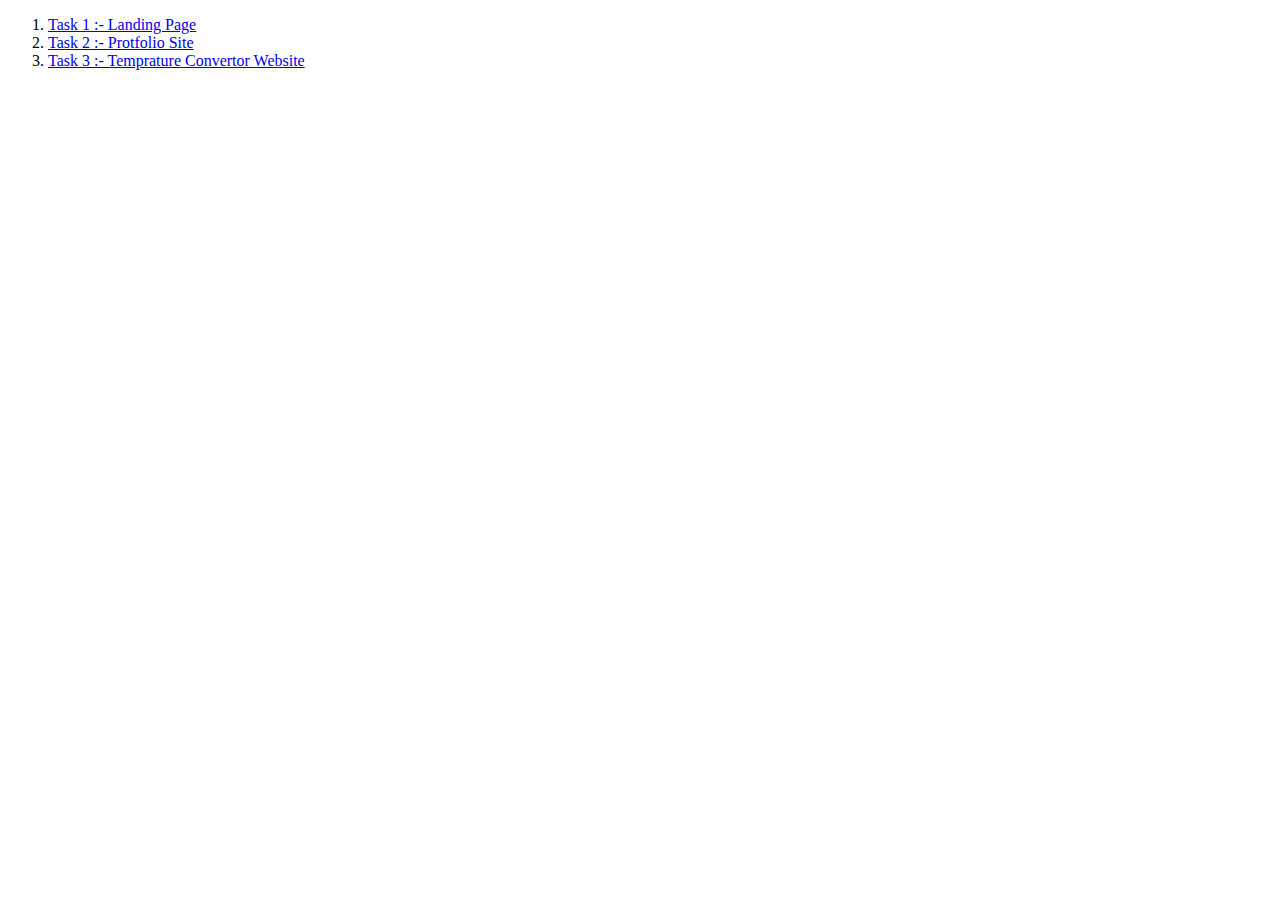
<file: index.html>
<!DOCTYPE html>
<html lang="en">

<head>
    <meta charset="UTF-8">
    <meta http-equiv="X-UA-Compatible" content="IE=edge">
    <meta name="viewport" content="width=device-width, initial-scale=1.0">
    <title>Oasis Infobytes Tasks</title>
</head>

<body>
    <ol>
        <li><a href="Level 1 (Web D)/Task 1/index.html" target="_blank">Task 1 :- Landing Page</a><br></li>
        <li><a href="Level 1 (Web D)/Task 2/index.html" target="_blank">Task 2 :- Protfolio Site</a><br></li>
        <li><a href="Level 1 (Web D)/Task 3/index.html" target="_blank">Task 3 :- Temprature Convertor Website</a><br>
        </li>
    </ol>
</body>

</html>
</file>
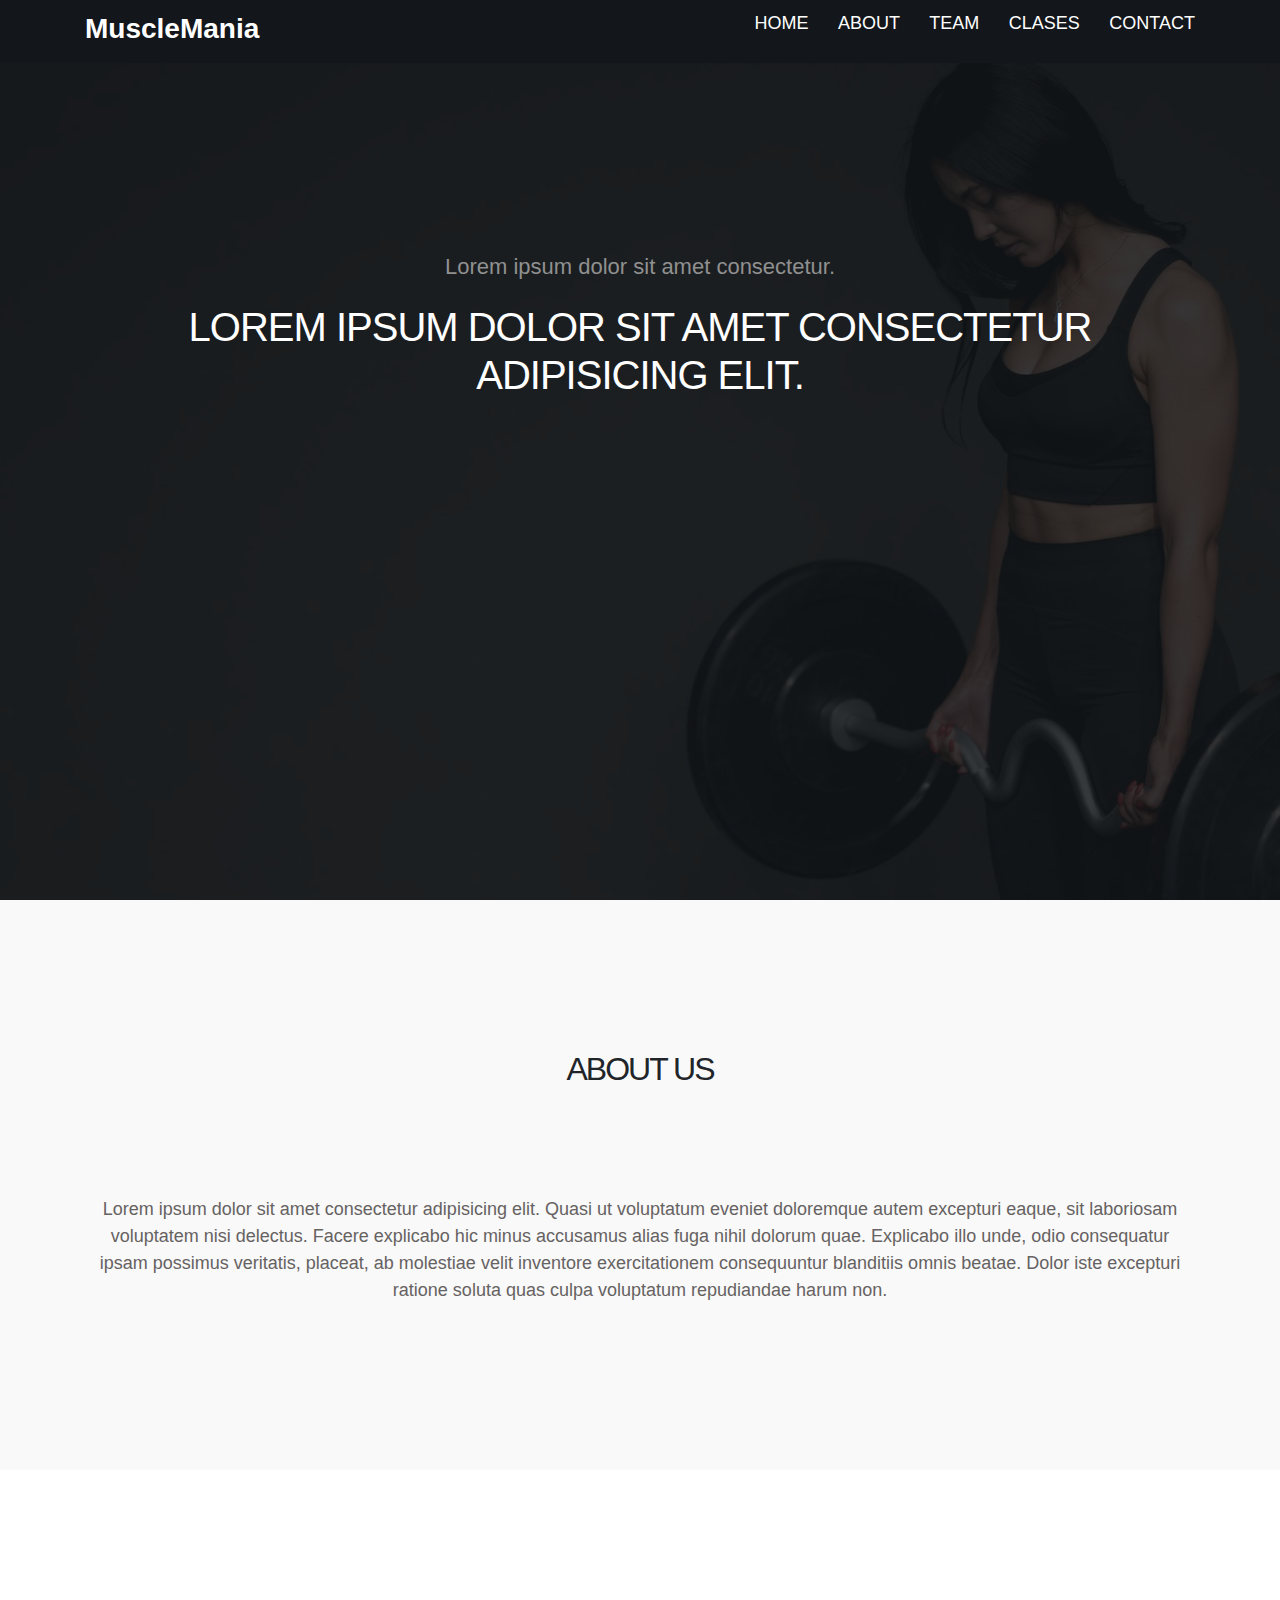
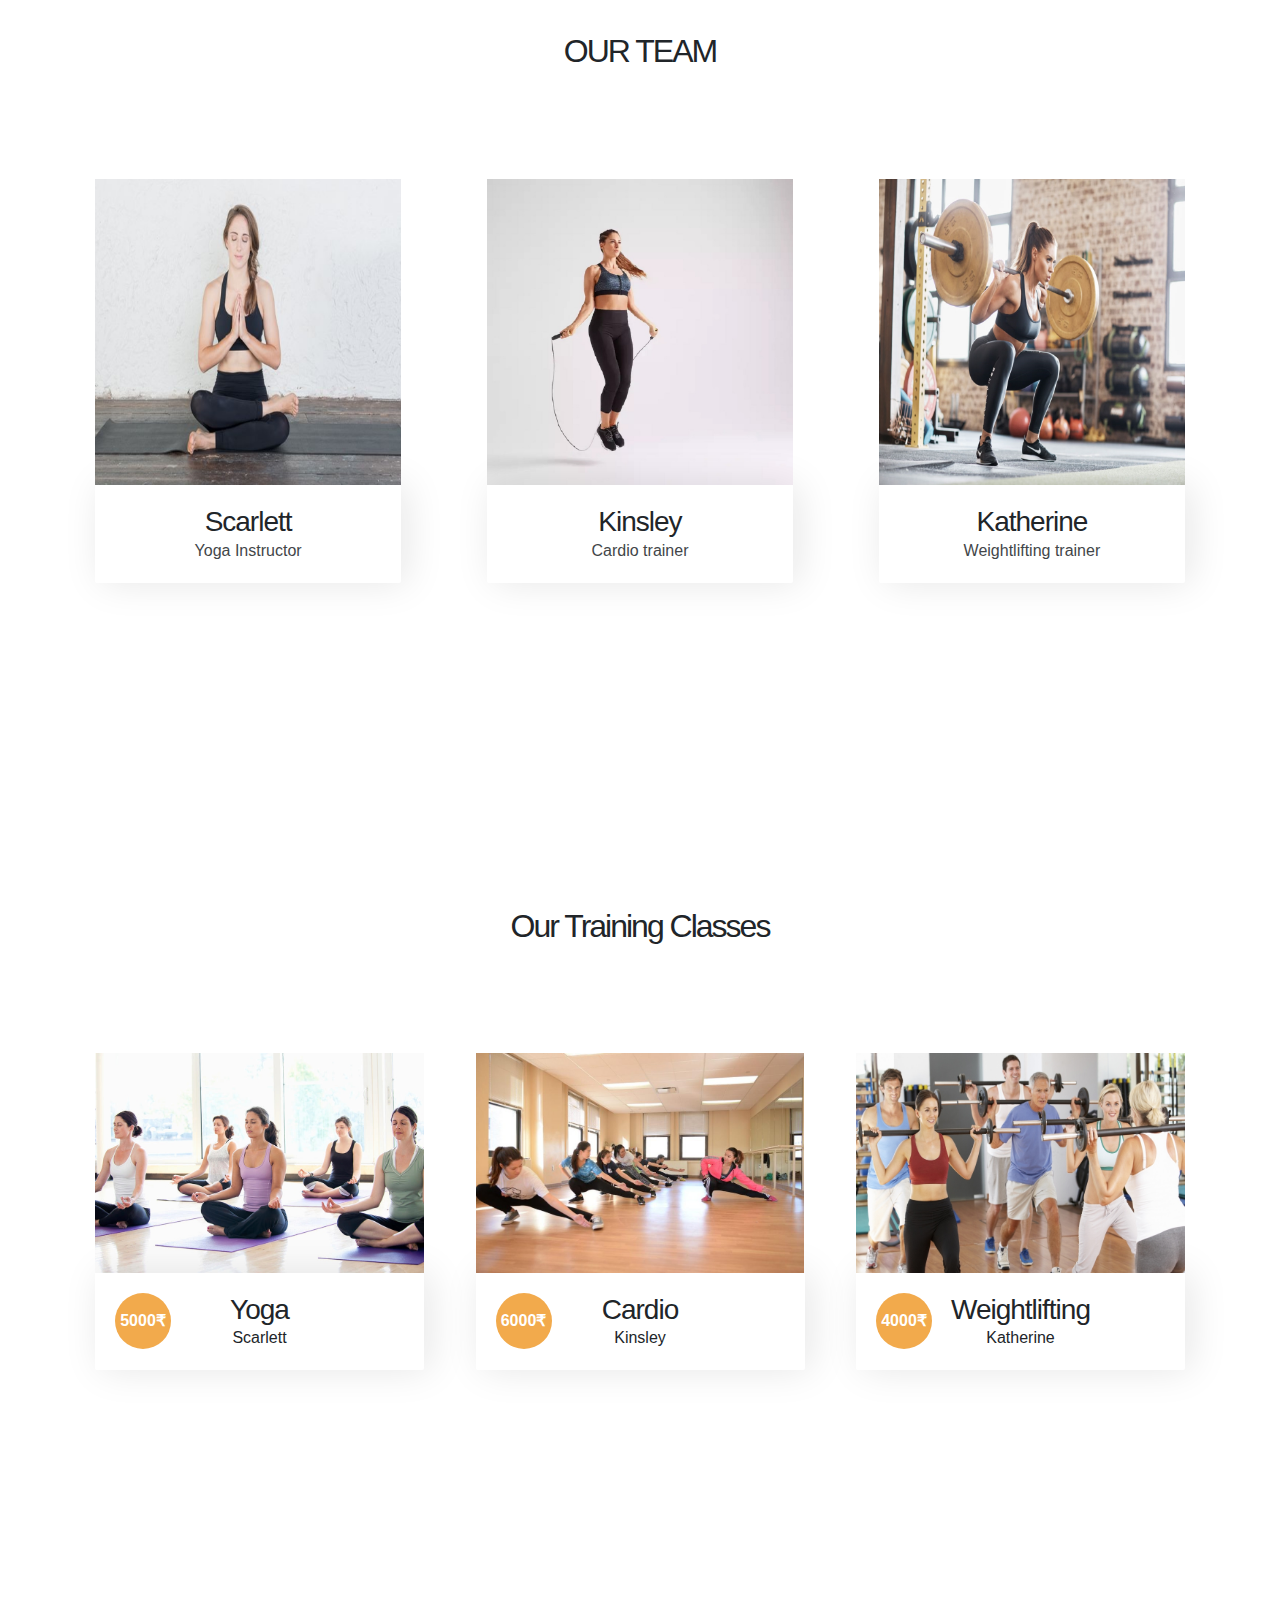
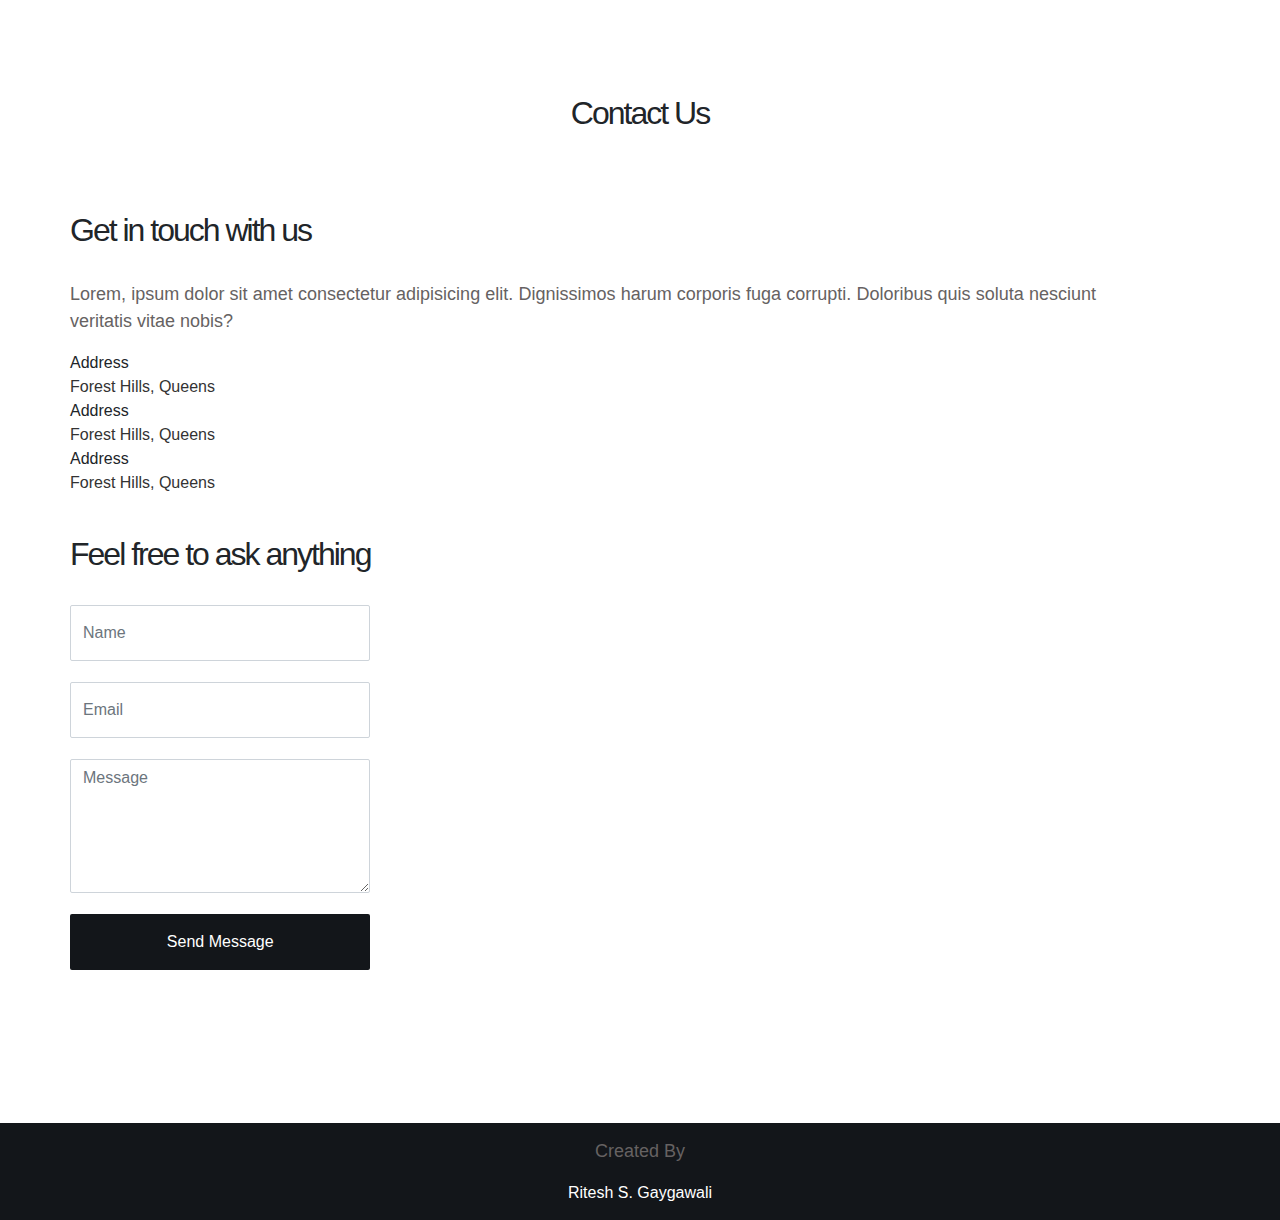
<file: Level 1 (Web D)/Task 1/index.html>
<!DOCTYPE html>
<html lang="en">

<head>
    <title>Muscle Mania</title>
    <meta charset="UTF-8">
    <meta http-equiv="X-UA-Compatible" content="IE=Edge">
    <meta name="description" content="">
    <meta name="keywords" content="">
    <meta name="author" content="">
    <meta name="viewport" content="width=device-width, initial-scale=1, maximum-scale=1">
    <!-- BOOTSTRAP CSS -->
    <link rel="stylesheet" href="css/bootstrap.min.css">
    <!-- MAIN CSS -->
    <link rel="stylesheet" href="css/styles.css">
</head>

<body>
    <!-- NAVIGATION BAR STARTS HERE -->
    <nav class="navbar sticky">
        <div class="container max-width">
            <a class="navbar-brand" href="index.html">MuscleMania</a>
            <ul class="menu">
                <li><a href="#home" class="menu-btn">Home</a></li>
                <li><a href="#about" class="menu-btn">About</a></li>
                <li><a href="#team" class="menu-btn">Team</a></li>
                <li><a href="#class" class="menu-btn">Clases</a></li>
                <li><a href="#contact" class="menu-btn">Contact</a></li>
            </ul>
        </div>
    </nav>
    <!-- NAVIGATION BAR ENDS HERE -->
    <!-- HOME SECTION STARTS HERE -->
    <section class="home" id="home">
        <div class="bg-overlay"></div>
        <div class="container">
            <div class="row">
                <div class="home-content">
                    <div class="home-text">
                        <h6>Lorem ipsum dolor sit amet consectetur.</h6>
                        <h1 class="text-white">Lorem ipsum dolor sit amet consectetur adipisicing elit.</h1>
                    </div>
                </div>
            </div>
        </div>
    </section>
    <!-- HOME ENDS HERE -->
    <!-- ABOUT SECTION STARTS HERE -->
    <section class="about section" id="about">
        <div class="container">
            <div class="title">
                <h2>ABOUT US</h2>
            </div>
            <div class="max-width">
                <div class="about-content">
                    <p>Lorem ipsum dolor sit amet consectetur adipisicing elit. Quasi ut voluptatum eveniet doloremque
                        autem excepturi eaque, sit laboriosam voluptatem nisi delectus. Facere explicabo hic minus
                        accusamus alias fuga nihil dolorum quae. Explicabo illo unde, odio consequatur ipsam possimus
                        veritatis, placeat, ab molestiae velit inventore exercitationem consequuntur blanditiis omnis
                        beatae. Dolor iste excepturi ratione soluta quas culpa voluptatum repudiandae harum non.
                    </p>
                </div>
            </div>
        </div>
    </section>
    <!-- ABOUT ENDS HERE -->
    <!-- TEAM SECTION STARTS HERE -->
    <section class="team section" id="team">
        <div class="container">
            <div class="title">
                <h2>OUR TEAM</h2>
            </div>
            <div class="row">
                <div class="team-thumb">
                    <img src="images/team/yoga-trainer.jpg" class="img-fluid" alt="Trainer">
                    <div class="team-info d-flex flex-column">
                        <h3>Scarlett</h3>
                        <span>Yoga Instructor</span>
                    </div>
                </div>
                <div class="team-thumb">
                    <img src="images/team/cardio-trainer.jpg" class="img-fluid" alt="Trainer">
                    <div class="team-info d-flex flex-column">
                        <h3>Kinsley</h3>
                        <span>Cardio trainer</span>
                    </div>
                </div>
                <div class="team-thumb">
                    <img src="images/team/weightlifting-trainer.jpg" class="img-fluid" alt="Trainer">
                    <div class="team-info d-flex flex-column">
                        <h3>Katherine</h3>
                        <span>Weightlifting trainer</span>
                    </div>
                </div>
            </div>
        </div>
    </section>
    <!-- TEAM SECTION ENDS HERE -->
    <!-- CLASS SECTION STARTS HERE -->
    <section class="class section" id="class">
        <div class="container">
            <div class="title">
                <h2>Our Training Classes</h2>
            </div>
            <div class="row">
                <div class="class-thumb">
                    <img src="images/class/yoga-class.jpg" class="img-fluid" alt="Trainer">
                    <div class="class-info d-flex flex-column">
                        <h3>Yoga</h3>
                        <span>Scarlett</span>
                        <span class="class-price">5000₹</span>
                    </div>
                </div>
                <div class="class-thumb">
                    <img src="images/class/cardio-class.jpg" class="img-fluid" alt="Trainer">
                    <div class="class-info d-flex flex-column">
                        <h3>Cardio</h3>
                        <span>Kinsley</span>
                        <span class="class-price">6000₹</span>
                    </div>
                </div>
                <div class="class-thumb">
                    <img src="images/class/weightlifting-class.jpg" class="img-fluid" alt="Trainer">
                    <div class="class-info d-flex flex-column">
                        <h3>Weightlifting</h3>
                        <span>Katherine</span>
                        <span class="class-price">4000₹</span>
                    </div>
                </div>
            </div>
        </div>
    </section>
    <!-- CLASS SECTION ENDS HERE -->
    <!-- CONTACT -->
    <section class="contact section" id="contact">
        <div class="container">
            <div class="title">
                <h2>Contact Us</h2>
            </div>
            <div class="row">
                <div class="contact-section">
                    <h2 class="mb-4 pb-2">Get in touch with us</h2>
                    <p>Lorem, ipsum dolor sit amet consectetur adipisicing elit. Dignissimos harum corporis fuga
                        corrupti. Doloribus quis soluta nesciunt veritatis vitae nobis?
                    </p>
                    <div class="info">
                        <div class="head">Address</div>
                        <div class="sub-title">Forest Hills, Queens</div>
                    </div>
                    <div class="info">
                        <div class="head">Address</div>
                        <div class="sub-title">Forest Hills, Queens</div>
                    </div>
                    <div class="info">
                        <div class="head">Address</div>
                        <div class="sub-title">Forest Hills, Queens</div>
                    </div>
                </div>
                <div class="contact-section">
                    <h2 class="mb-4 pb-2">Feel free to ask anything</h2>
                    <form action="#" method="post" class="contact-form webform" data-aos="fade-up" data-aos-delay="400"
                        role="form">
                        <input type="text" class="form-control" name="cf-name" placeholder="Name">
                        <input type="email" class="form-control" name="cf-email" placeholder="Email">
                        <textarea class="form-control" rows="5" name="cf-message" placeholder="Message"></textarea>
                        <button type="submit" class="form-control" id="submit-button" name="submit">Send
                            Message</button>
                    </form>
                </div>
            </div>
    </section>
    <!-- FOOTER STARTS HERE -->
    <footer>
        <p> Created By </p>
        <a href="#home">Ritesh S. Gaygawali</a>
    </footer>
    <!-- FOOTER ENDS HERE -->
</body>

</html>
</file>
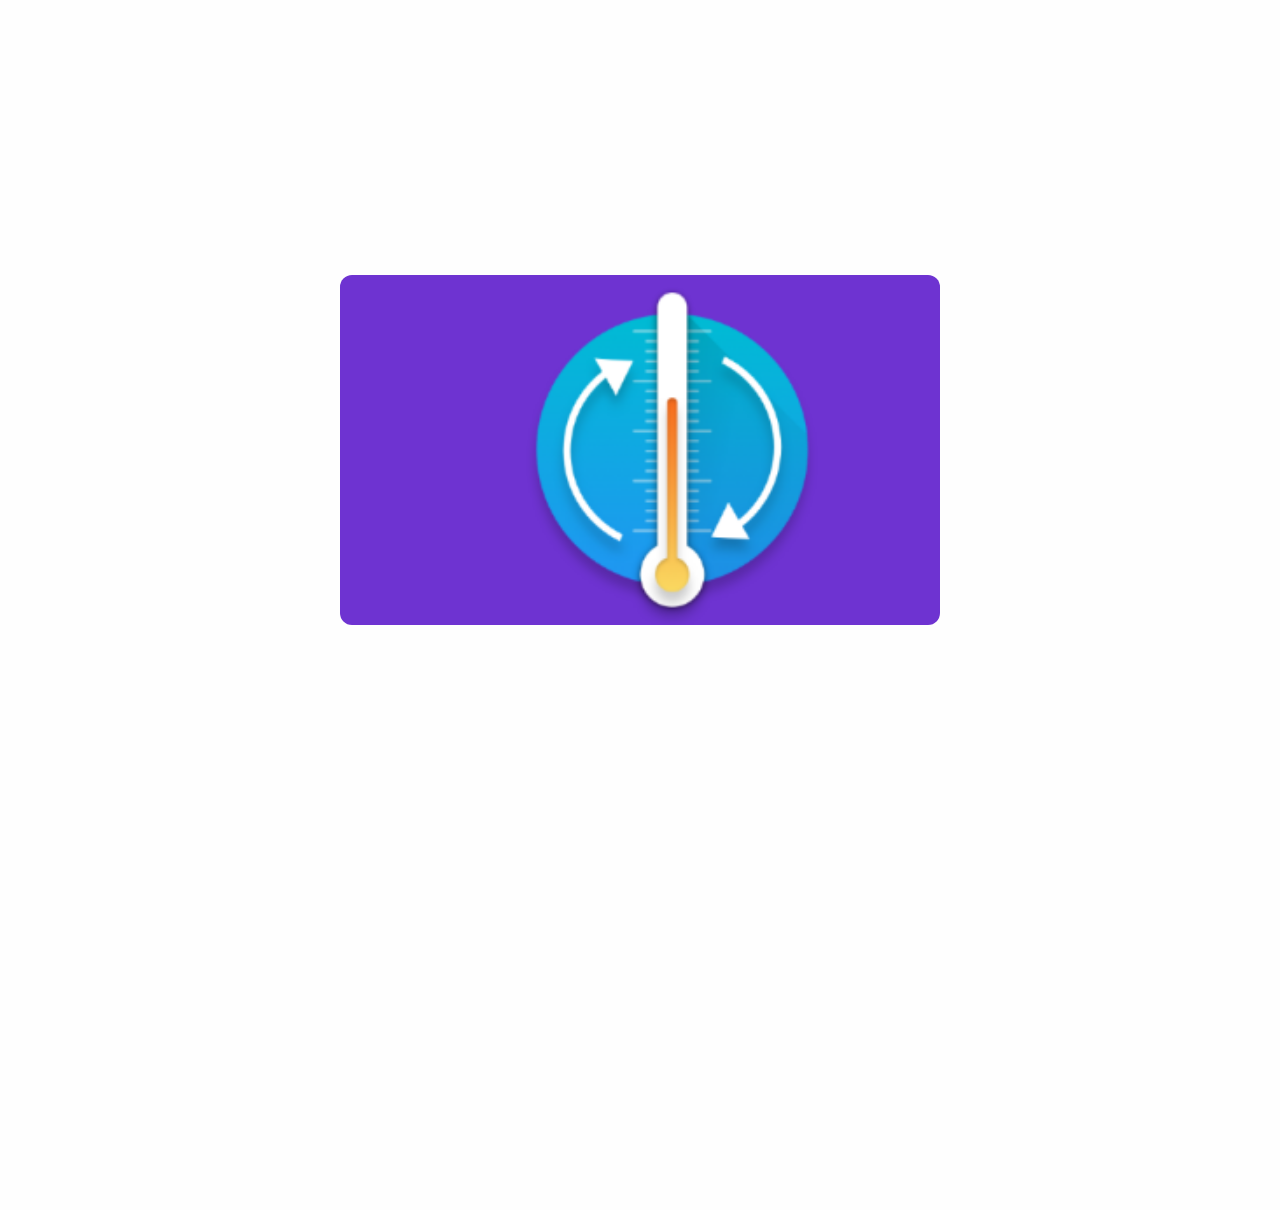
<file: Level 1 (Web D)/Task 3/index.html>
<!DOCTYPE html>
<html lang="en">

<head>
    <meta charset="UTF-8">
    <meta http-equiv="X-UA-Compatible" content="IE=edge">
    <meta name="viewport" content="width=device-width, initial-scale=1.0">
    <title>Temprature Converter</title>
    <link rel="stylesheet" href="css/styles.css">
</head>

<body>
    <div class="container">
        <img src="images/temp-logo.png" alt="Temp-Logo">
        <div class="content">
            <main>
                <header>
                    <h1>Converter</h1>
                </header>
                <section class="inputs">
                    <input type="number" name="celcius" id="celcius" class="input" placeholder="Celcius">
                    <input type="number" name="fahrenheit" id="fahrenheit" class="input" placeholder="Fahrenheit">
                    <input type="number" name="kelvin" id="kelvin" class="input" placeholder="Kelvin">
                </section>
            </main>
            <script src="js/script.js"></script>
        </div>
    </div>
</body>

</html>
</file>
<file: Level 1 (Web D)/Task 1/css/styles.css>
/* ROOT STYLINGS */

:root {
  --primary-color: #f2aa4cff;
  --white-color: #ffffff;
  --dark-color: #13161a;
  --about-bg-color: #f9f9f9;
  --gray-color: #909090;
  --link-color: #404040;
  --p-color: #666262;
  --base-font-family: "Plain", sans-serif;
  --font-weight-bold: bold;
  --font-weight-normal: normal;
  --font-weight-light: 300;
  --font-weight-thin: 100;
  --h1-font-size: 48px;
  --h2-font-size: 36px;
  --h3-font-size: 28px;
  --h4-font-size: 24px;
  --h5-font-size: 22px;
  --h6-font-size: 22px;
  --p-font-size: 18px;
  --base-font-size: 16px;
  --menu-font-size: 14px;
  --border-radius-large: 100%;
  --border-radius-small: 2px;
}

/* BASIC ELEMENTS STYLINGS */

h1 {
  letter-spacing: -1px;
  text-transform: uppercase;
  margin: 20px 0;
}

h2 {
  letter-spacing: -2px;
}

h3 {
  letter-spacing: -1px;
  margin: 0;
}

h6 {
  color: var(--gray-color);
  font-size: var(--h6-font-size);
  line-height: inherit;
  margin: 0;
}

.title h2 {
  text-align: center;
  align-content: center;
  padding-top: 50px;
  padding-bottom: 50px;
}

p {
  color: var(--p-color);
  font-size: var(--p-font-size);
  font-weight: var(--font-weight-light);
  line-height: 1.5em;
}

b,
strong {
  font-weight: var(--font-weight-bold);
  letter-spacing: 0;
}

.section {
  padding: 7rem 0;
}

.row {
  justify-content: space-between;
}

a:hover {
  color: var(--primary-color);
}

/* BG OVERLAY (GLASS EFFECT)*/

.bg-overlay {
  background: var(--dark-color);
  position: absolute;
  top: 0;
  right: 0;
  bottom: 0;
  left: 0;
  width: 100%;
  height: 100%;
  opacity: 0.85;
}

/* NAVBAR STYLINGS */

.navbar {
  position: fixed;
  width: 100%;
  z-index: 999;
  padding: 30px 0;
  transition: all 0.3s ease;
}

.navbar-brand {
  color: var(--white-color);
  font-size: var(--h3-font-size);
  font-weight: var(--font-weight-bold);
  line-height: normal;
  padding-top: 0;
}

.navbar.sticky {
  padding: 10px 0;
  background: var(--dark-color);
}

.navbar .max-width {
  display: flex;
  align-items: center;
  justify-content: space-between;
}

.navbar .menu li {
  list-style: none;
  display: inline-block;
}

.navbar .menu li a {
  display: block;
  color: var(--white-color);
  font-size: 18px;
  font-weight: 500;
  margin-left: 25px;
  text-transform: uppercase;
  transition: color 0.3s ease;
}

.navbar .menu li a:hover {
  color: var(--primary-color);
}

.navbar.sticky .menu li a:hover {
  color: var(--primary-color);
}

/* HOME SECTION STYLINGS */

.home {
  background-image: url("../images/home-bg.jpg");
  background-size: cover;
  background-position: top;
  background-repeat: no-repeat;
  vertical-align: middle;
  min-height: 100vh;
  position: relative;
}

.home-content {
  margin-left: auto !important;
  margin-right: auto !important;
  position: relative;
  width: 100%;
  padding-right: 15px;
  padding-left: 15px;
}

.home-text {
  padding-top: 250px;
  text-align: center;
}

/* ABOUT SECTION STYLINGS */

.about {
  background: var(--about-bg-color);
  padding-top: 100px;
  padding-bottom: 100px;
  padding-left: 50px;
  padding-right: 50px;
}

.about .about-content {
  text-align: center;
  padding-top: 50px;
  padding-bottom: 50px;
}

.about .about-content h2 {
  padding-top: 0px;
  padding-bottom: 50px;
}

/* TEAMS SECTION STYLINGS */

.team-thumb {
  width: calc(33% - 20px);
  text-align: center;
  border-radius: 6px;
  padding: 50px 25px;
  cursor: pointer;
  transition: all 0.3s ease;
  float: right;
}

.team-info {
  background: var(--white-color);
  border-radius: 0 0 2px 2px;
  box-shadow: 6px 0 38px rgba(20, 20, 20, 0.1);
  padding: 20px;
  position: relative;
}

.team-info span {
  font-weight: var(--font-weight-light);
  opacity: 0.85;
}

/* CLASS SECTION STYLINGS */

.class-thumb {
  width: calc(35% - 20px);
  text-align: center;
  border-radius: 6px;
  padding: 50px 25px;
  cursor: pointer;
  transition: all 0.3s ease;
  float: right;
}

.class-info {
  background: var(--white-color);
  border-radius: 0 0 2px 2px;
  box-shadow: 6px 0 38px rgba(20, 20, 20, 0.1);
  padding: 20px;
  position: relative;
}

.class-price {
  background: var(--primary-color);
  border-radius: var(--border-radius-large);
  color: var(--white-color);
  font-weight: var(--font-weight-bold);
  display: block;
  position: absolute;
  top: 20px;
  width: 3.5rem;
  height: 3.5rem;
  line-height: 3.5rem;
  text-align: center;
}

/* CONTACT SECTION STYLINGS */

.contact-section {
  text-align: justify;
  margin-bottom: 20px;
  margin-top: 20px;
}

.webform input,
button#submit-button {
  height: calc(2.25rem + 20px);
}

.form-control {
  border-radius: var(--border-radius-small);
  margin: 1.3rem 0;
}

.form-control:focus {
  box-shadow: none;
  border-color: var(--dark-color);
}

button#submit-button {
  background: var(--dark-color);
  border-color: transparent;
  color: var(--white-color);
  cursor: pointer;
  transition: all 0.3s ease;
}

button#submit-button:hover {
  background: var(--primary-color);
}

.contact h2 + p {
  max-width: 90%;
}

.info .head {
  font-weight: 500;
}

.info .sub-title {
  color: #333;
}

/* FOOTER SECTION STYLINGS */

footer {
  background: var(--dark-color);
  padding: 15px 23px;
  color: var(--white-color);
  text-align: center;
}

footer a {
  color: var(--white-color);
  text-decoration: none;
}

footer span a:hover {
  text-decoration: underline;
}
</file>
<file: Level 1 (Web D)/Task 3/css/styles.css>
/* Basic Page Setup */
* {
  box-sizing: border-box;
  margin: 0;
  padding: 0;
}
body {
  height: 100vh;
  display: flex;
  justify-content: center;
  align-items: center;
  background: #fefefe;
}
/* Setting up the container */
.container {
  background: #6e33d1;
  height: 350px;
  width: 600px;
  border-radius: 12px;
  position: relative;
}
/* Setting immage of Deadpool */
img {
  height: 350px;
  position: absolute;
  bottom: 0;
  transform: translate(45%);
  z-index: 1;
  transition: 0.5s;
}
.container:hover img {
  transform: translate(365px) scale(1.2);
}
/* Setting the content */
.content {
  position: relative;
  width: 50%;
  top: 10%;
  left: 8%;
  color: mintcream;
  transform: translate(40%);
  opacity: 0;
  transition: 0.5s;
}
.container:hover .content {
  opacity: 1;
  transform: translate(0);
}
.content p {
  font-size: 1.1rem;
  line-height: 1.5rem;
  font-family: sans-serif;
}
h1 {
  font-weight: 800;
  font-size: 2.4rem;
}
.content a {
  display: inline-block;
  text-decoration: none;
  background-color: white;
  border-radius: 7px;
  text-align: center;
  padding: 15px 30px;
  margin: 15px;
}
/* Setting the main content */
main {
  width: 100%;
  height: 100vh;
}

header {
  display: flex;
  justify-content: center;
}

h1 {
  margin-bottom: 10px;
}

.inputs {
  display: flex;
  flex-wrap: wrap;
  justify-content: center;
  align-items: center;
  max-width: 768px;
  margin: 0 auto;
}

.input {
  flex: 1 1 40%;
  margin: 15px;
  appearance: none;
  background: none;
  background-color: #fff;
  border-radius: 8px;
  padding: 15px;
  border: none;
  outline: none;
  transition: 0.4s;
}

.input:focus {
  box-shadow: 0px 0px 6px 1px rgba(0, 0, 0, 0.2);
}
</file>
